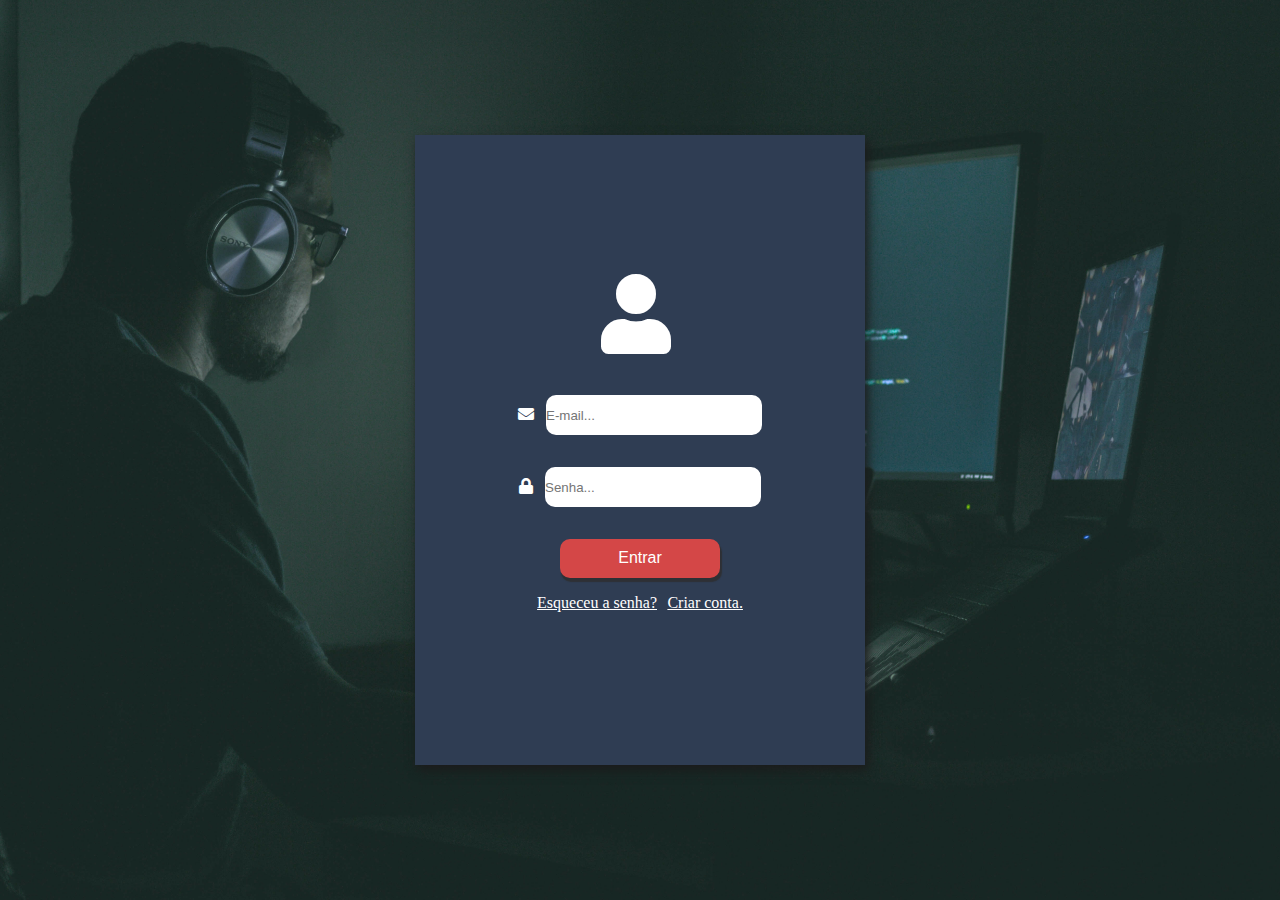
<file: index.html>
<!DOCTYPE html>
<html lang="en">
<head>
    <meta charset="UTF-8">
    <meta http-equiv="X-UA-Compatible" content="IE=edge">
    <meta name="viewport" content="width=device-width, initial-scale=1.0">
    <link rel="stylesheet" href="style.css">
    <title>Login</title>
</head>
<body>
    <div class="img-login"></div>
    <div class="login-txt">
        <h1>Faça login</h1>
    </div>
    <form onsubmit="cadastro()" class="login" action="">
        <div class="icon-user">
            <i class="fas fa-user"></i>
        </div>
        <div class="email">
            <i class="fas fa-envelope"></i>
            <input type="email" id="email" placeholder="E-mail...">
        </div>
        <div class="senha">
            <i class="fas fa-lock"></i>
            <input type="password" id="senha" placeholder="Senha...">
        </div>
        <button type="submit">Entrar</button>
        <div class="acount-info">
            <a href="">Esqueceu a senha?</a>
            <a href="">Criar conta.</a>
        </div>
    </form>
    <script src="script.js"></script>
</body>
</html>
</file>
<file: style.css>
@import url(https://cdnjs.cloudflare.com/ajax/libs/font-awesome/5.15.4/css/all.min.css);
        *{
            margin: 0%;
            padding: 0%;
            box-sizing: border-box;
        }
        .img-login{
            position: relative;
            background-image: url(/jefferson-santos-9SoCnyQmkzI-unsplash.jpg);
            background-size: cover;
            height: 100vh;
            width: 1005;
        }
        .login-txt{
            position: absolute;
            top: 3.2rem;
            left: 50%;
            transform: translate(-50%,-50%);
            color: white;
            font-size: 1.1rem;
            font-family: 'Franklin Gothic Medium', 'Arial Narrow', Arial, sans-serif;
            animation: exibir 1.3s 0.1s forwards;
            opacity: 0;
        }
        .login{
            background-color: rgb(47, 61, 83);
            position: absolute;
            top: 50%;
            left: 50%;
            transform: translate(-50%,-50%);
            height: 70vh;
            width: 50vh;
            display: flex;
            flex-direction: column;
            justify-content: center;
            align-items: center;
            box-shadow: .2rem .3rem 10px rgb(27, 27, 27);
            animation: exibir 1.3s;
        }
        @keyframes exibir{
            0%{
                transform: translate(-40rem, -50%);
                opacity: 0;
            }
            100%{
                transform: translate(1);
                opacity: 1;
            }
        }
        .login i{
            color: white;
            margin-right: .5rem;
        }
        .login .icon-user{
            font-size: 5rem;
            margin-bottom: 2rem;
        }
        .login .email{
            margin-bottom: 2rem;
        }
        .login button{
            background-color: rgb(212, 71, 71);
            color: white;
            border: none;
            height: 2.4rem;
            width: 10rem;
            margin-top: 2rem;
            border-radius: 10px;
            box-shadow: .1rem .2rem 1px rgba(46, 46, 46, 0.808);
            font-size: 1rem;
            font-family: 'Franklin Gothic Medium', 'Arial Narrow', Arial, sans-serif;
            cursor: pointer;
            transition: 0.3s;
        }
        .login button:hover{
            background-color: rgb(160, 57, 57);
        }
        .login input{
            height: 2.5rem;
            width: 13.5rem;
            border-radius: 10px;
            border: none;
            transition: 0.3s;
        }
        .login input:hover{
            width: 16.5rem;
        }
        .acount-info, a{
            margin: 1rem .2rem;
            color: white;
        }
</file>
